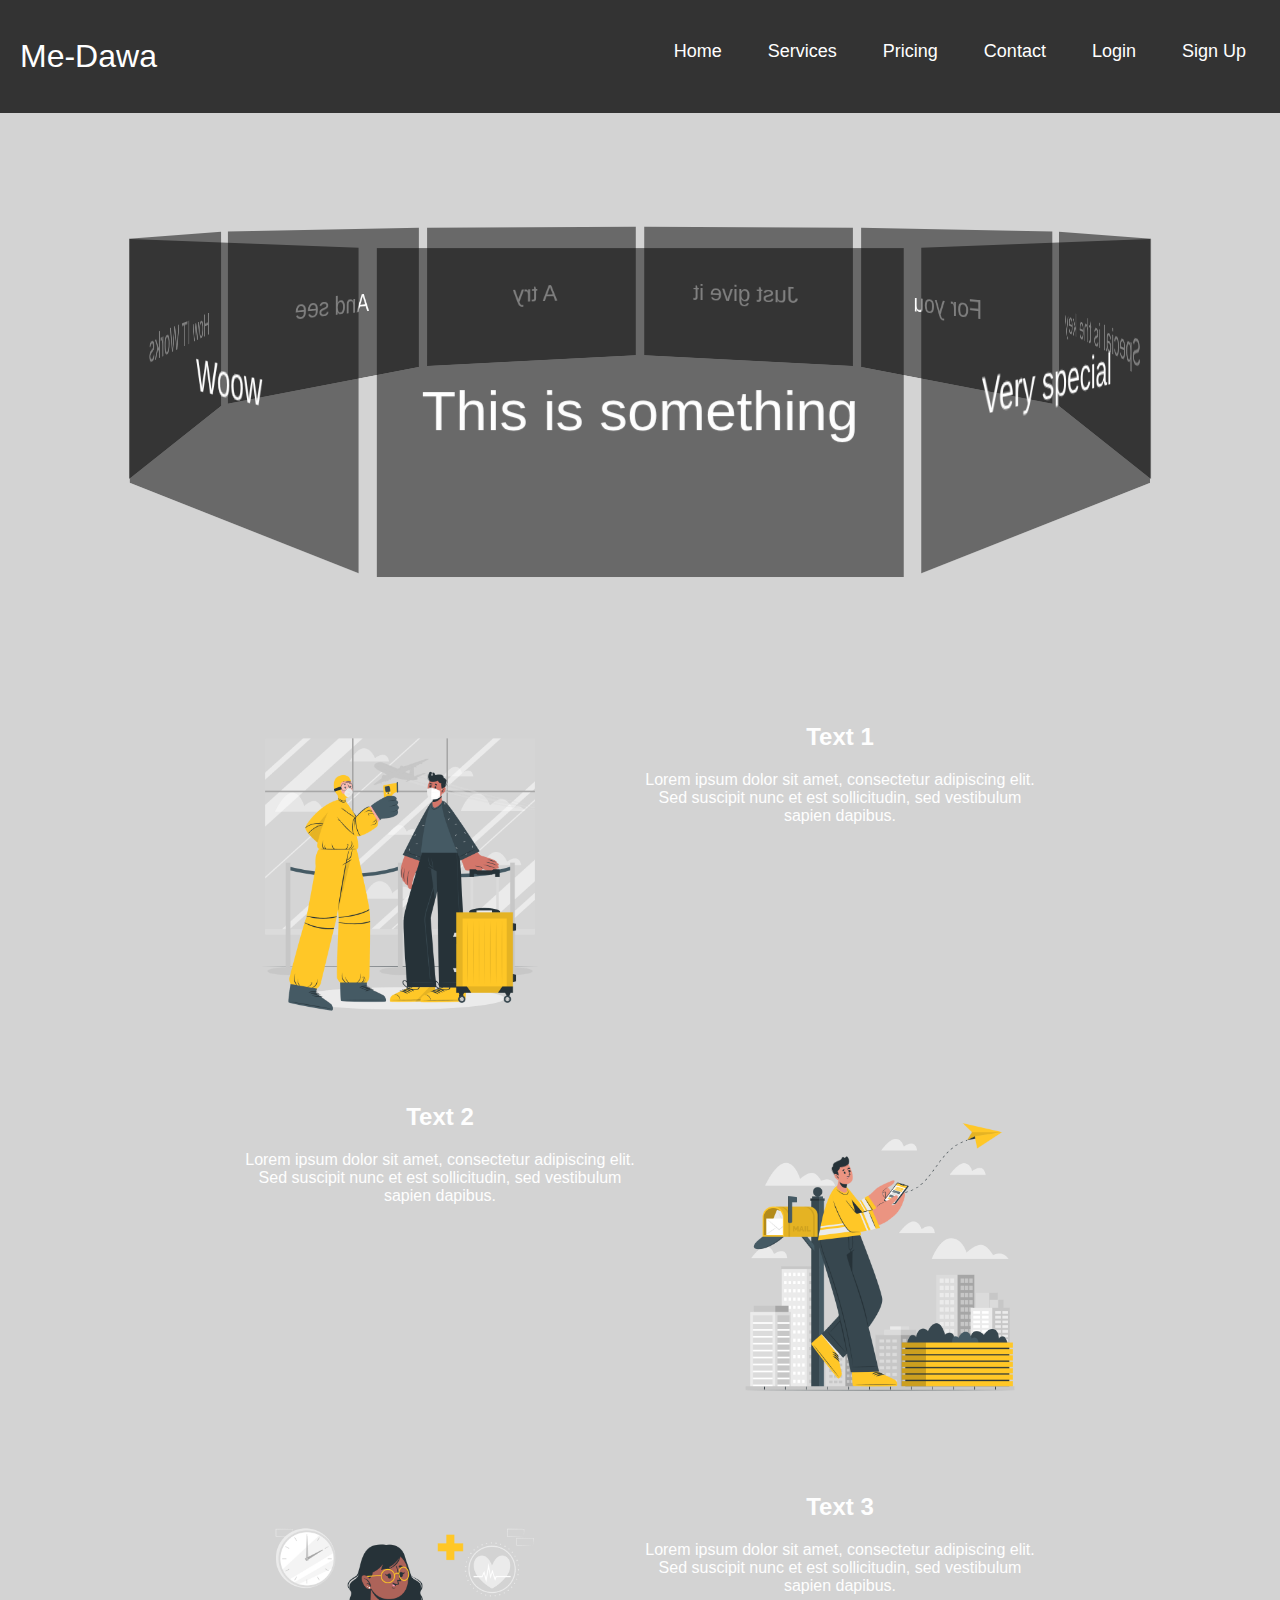
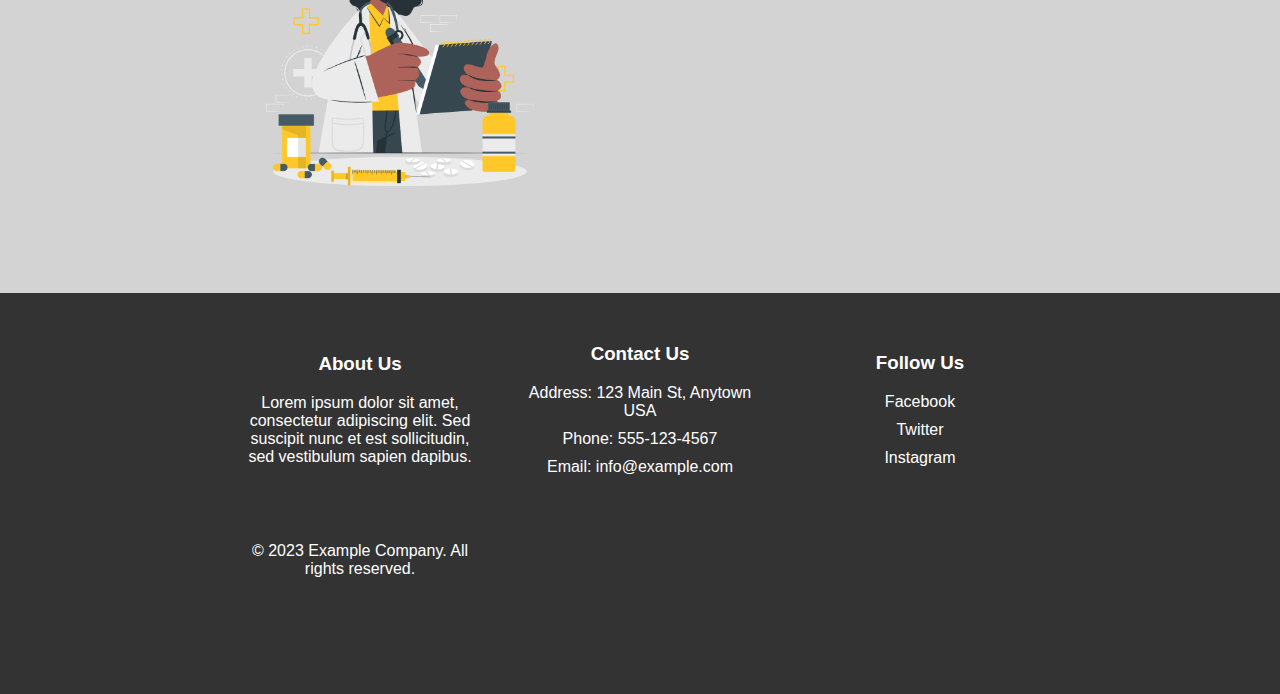
<file: index.html>
<!DOCTYPE html>
<html lang="en">

<head>
<meta charset="UTF-8" />
<meta http-equiv="X-UA-Compatible" content="IE=edge" />
<meta name="viewport" content="width=device-width, initial-scale=1.0" />
<link rel="stylesheet" href="main.css" />
<title>Document</title>
</head>

<body>
  <!--The Navigation Bar-->
  <div>
    <nav class="navbar">
      <!-- LOGO -->
      <div class="logo">Me-Dawa</div>

      <!-- NAVIGATION MENU -->
      <ul class="nav-links">

        <!-- NAVIGATION MENUS -->
        <div class="menu">
            <li><a href="./index.html">Home</a></li>
            <li class="services">
            <a href="/">Services</a>

            <!-- DROPDOWN MENU -->
            <ul class="dropdown">
              <li><a href="/">Our Products</a></li>
              <li><a href="/">Our Objectives</a></li>
              <li><a href="/">Our Meetings</a></li>
            </ul>

            </li>

            <li><a href="/">Pricing</a></li>
            <li><a href="/">Contact</a></li>
            <li><a href="./login.html">Login</a></li>
            <li><a href="./signup.html">Sign Up</a></li>
        </div>
      </ul>
    </nav>
  </div>

  <!-- The carousel -->
  <div class="carousel-container">
    <div class="carousel">
      <div class="carousel__face"><span>This is something</span></div>
      <div class="carousel__face"><span>Very special</span></div>
      <div class="carousel__face"><span>Special is the key</span></div>
      <div class="carousel__face"><span>For you</span></div>
      <div class="carousel__face"><span>Just give it</span></div>
      <div class="carousel__face"><span>A try</span></div>
      <div class="carousel__face"><span>And see</span></div>
      <div class="carousel__face"><span>How IT Works</span></div>
      <div class="carousel__face"><span>Woow</span></div>
    </div>
  </div>


  <!--The main content-->
  <div class="container">
    <div class="row">
      <div class="col">
        <img src="Temperature Measurement-cuate.png" alt="Photo 1" class="photo-left">
        <div class="text-right">
            <div class="text-wrap">
            <h2>Text 1</h2>
            <p>Lorem ipsum dolor sit amet, consectetur adipiscing elit. Sed suscipit nunc et est sollicitudin, sed vestibulum sapien dapibus.</p>
          </div>
        </div>
      </div>
    </div>
    <div class="row">
      <div class="col">
        <img src="Sent Message-cuate.png" alt="Photo 2" class="photo-right">
        <div class="text-left">
          <h2>Text 2</h2>
          <p>Lorem ipsum dolor sit amet, consectetur adipiscing elit. Sed suscipit nunc et est sollicitudin, sed vestibulum sapien dapibus.</p>
        </div>
      </div>
    </div>
    <div class="row">
      <div class="col">
        <img src="Medicine-cuate.png" alt="Photo 3" class="photo-left">
        <div class="text-right">
          <h2>Text 3</h2>
          <p>Lorem ipsum dolor sit amet, consectetur adipiscing elit. Sed suscipit nunc et est sollicitudin, sed vestibulum sapien dapibus.</p>
        </div>
      </div>
    </div>
  </div>

  <!--The footer-->
  <footer class="footer">
    <div class="footer-container">
      <div class="row">
        <div class="footer-col">
          <h3>About Us</h3>
          <p>Lorem ipsum dolor sit amet, consectetur adipiscing elit. Sed suscipit nunc et est sollicitudin, sed vestibulum sapien dapibus.</p>
        </div>
        <div class="footer-col">
          <h3>Contact Us</h3>
          <ul>
            <li>Address: 123 Main St, Anytown USA</li>
            <li>Phone: 555-123-4567</li>
            <li>Email: info@example.com</li>
          </ul>
        </div>
        <div class="footer-col">
          <h3>Follow Us</h3>
          <ul>
            <li><a href="#">Facebook</a></li>
            <li><a href="#">Twitter</a></li>
            <li><a href="#">Instagram</a></li>
          </ul>
        </div>
      </div>
      <div class="row">
        <div class="footer-col">
          <p>&copy; 2023 Example Company. All rights reserved.</p>
        </div>
      </div>
    </div>
  </footer>
  
  
  
</body>

</html>
</file>
<file: main.css>
/* The navigation bar */
.navbar {
  display: flex;
  align-items: center;
  justify-content: space-between;
  padding: 20px;
  background-color: #333;
  color: #fff;
  }
  
  .nav-links a {
  color: #fff;
  }
  
  /* LOGO */
  .logo {
  font-size: 32px;
  }
  
  /* NAVBAR MENU */
  .menu {
  display: flex;
  gap: 1em;
  font-size: 18px;
  }
  
  .menu li:hover {
  background-color: #333;
  border-radius: 5px;
  transition: 0.3s ease;
  }
  
  .menu li {
  padding: 5px 14px;
  }
  
  /* DROPDOWN MENU */
  .services {
  position: relative; 
  }
  
  .dropdown {
  background-color: #333;
  padding: 1em 0;
  position: absolute; /*WITH RESPECT TO PARENT*/
  display: none;
  border-radius: 8px;
  top: 35px;
  }
  
  .dropdown li + li {
  margin-top: 10px;
  }
  
  .dropdown li {
  padding: 0.5em 1em;
  width: 8em;
  text-align: center;
  }
  
  .dropdown li:hover {
  background-color: #4c9e9e;
  }
  
  .services:hover .dropdown {
  display: block;
  }




/* The carousel */
body {
  margin: 0;
  background: lightgray;
  text-align: center;
  font-family: sans-serif;
  color: #fefefe;
}
.carousel-container {
  position: relative;
  width: 320px;
  margin: 100px auto 0 auto;
  perspective: 1000px;
}

.carousel {
  position: absolute;
  width: 100%;
  height: 100%;
  transform-style: preserve-3d; 
  animation: rotate360 60s infinite forwards linear;
}
.carousel__face { 
  position: absolute;
  width: 300px;
  height: 187px;
  top: 20px;
  left: 10px;
  right: 10px;
  background-size: cover;
  box-shadow:inset 0 0 0 2000px rgba(0,0,0,0.5);
  display: flex;
}

span {
  margin: auto;
  font-size: 2rem;
}


.carousel__face:nth-child(1) {
  background-image: url("https://images.pexels.com/photos/1141853/pexels-photo-1141853.jpeg?auto=compress&cs=tinysrgb&dpr=2&h=750&w=1260");
  transform: rotateY(  0deg) translateZ(430px); }
.carousel__face:nth-child(2) { 
  background-image: url("https://images.pexels.com/photos/1258865/pexels-photo-1258865.jpeg?auto=compress&cs=tinysrgb&dpr=2&h=750&w=1260");
    transform: rotateY( 40deg) translateZ(430px); }
.carousel__face:nth-child(3) {
  background-image: url("https://images.pexels.com/photos/808466/pexels-photo-808466.jpeg?auto=compress&cs=tinysrgb&dpr=2&h=750&w=1260");
  transform: rotateY( 80deg) translateZ(430px); }
.carousel__face:nth-child(4) {
  background-image: url("https://images.pexels.com/photos/1394841/pexels-photo-1394841.jpeg?auto=compress&cs=tinysrgb&dpr=2&h=750&w=1260");
  transform: rotateY(120deg) translateZ(430px); }
.carousel__face:nth-child(5) { 
  background-image: url("https://images.pexels.com/photos/969679/pexels-photo-969679.jpeg?auto=compress&cs=tinysrgb&dpr=2&h=750&w=1260");
 transform: rotateY(160deg) translateZ(430px); }
.carousel__face:nth-child(6) { 
  background-image: url("https://images.pexels.com/photos/1834400/pexels-photo-1834400.jpeg?auto=compress&cs=tinysrgb&dpr=2&h=750&w=1260");
 transform: rotateY(200deg) translateZ(430px); }
.carousel__face:nth-child(7) { 
  background-image: url("https://images.pexels.com/photos/1415268/pexels-photo-1415268.jpeg?auto=compress&cs=tinysrgb&dpr=2&h=750&w=1260");
 transform: rotateY(240deg) translateZ(430px); }
.carousel__face:nth-child(8) {
  background-image: url("https://images.pexels.com/photos/135018/pexels-photo-135018.jpeg?auto=compress&cs=tinysrgb&dpr=2&h=750&w=1260");
  transform: rotateY(280deg) translateZ(430px); }
.carousel__face:nth-child(9) {
  background-image: url("https://images.pexels.com/photos/1175135/pexels-photo-1175135.jpeg?auto=compress&cs=tinysrgb&dpr=2&h=750&w=1260");
  transform: rotateY(320deg) translateZ(430px); }



@keyframes rotate360 {
  from {
    transform: rotateY(0deg);
  }
  to {
    transform: rotateY(-360deg);
  }
}



/* The main content */
.container {
  max-width: 800px;
  margin: 0 auto;
  padding-top: 500px;
  padding-bottom: 10px;
}

.text-wrap{
  padding-top: 10px;
  padding-bottom: 10px;
}

.row {
  display: flex;
  flex-wrap: wrap;
  justify-content: center;
  align-items: center;
  margin-bottom: 50px;
}

.col {
  flex-basis: 100%;
}

.photo-left {
  width: 40%;
  float: left;
  margin-right: 30px;
  margin-bottom: 20px;
}

.photo-right {
  width: 40%;
  float: right;
  margin-left: 30px;
  margin-bottom: 20px;
}

.text-left {
  width: 50%;
  float: left;
}

.text-right {
  width: 50%;
  float: right;
}

h2, p {
  margin-top: 0;
}

.footer {
  background-color: #333;
  color: #fff;
  padding: 50px 0;
}

.footer-container {
  max-width: 800px;
  margin: 0 auto;
}

.row {
  display: flex;
  flex-wrap: wrap;
  justify-content: space-between;
}

.footer-col {
  flex-basis: 30%;
}

h3 {
  margin-top: 0;
}

ul {
  list-style: none;
  padding: 0;
}

ul li {
  margin-bottom: 10px;
}

a {
  color: #fff;
  text-decoration: none;
}

a:hover {
  text-decoration: underline;
}
</file>
